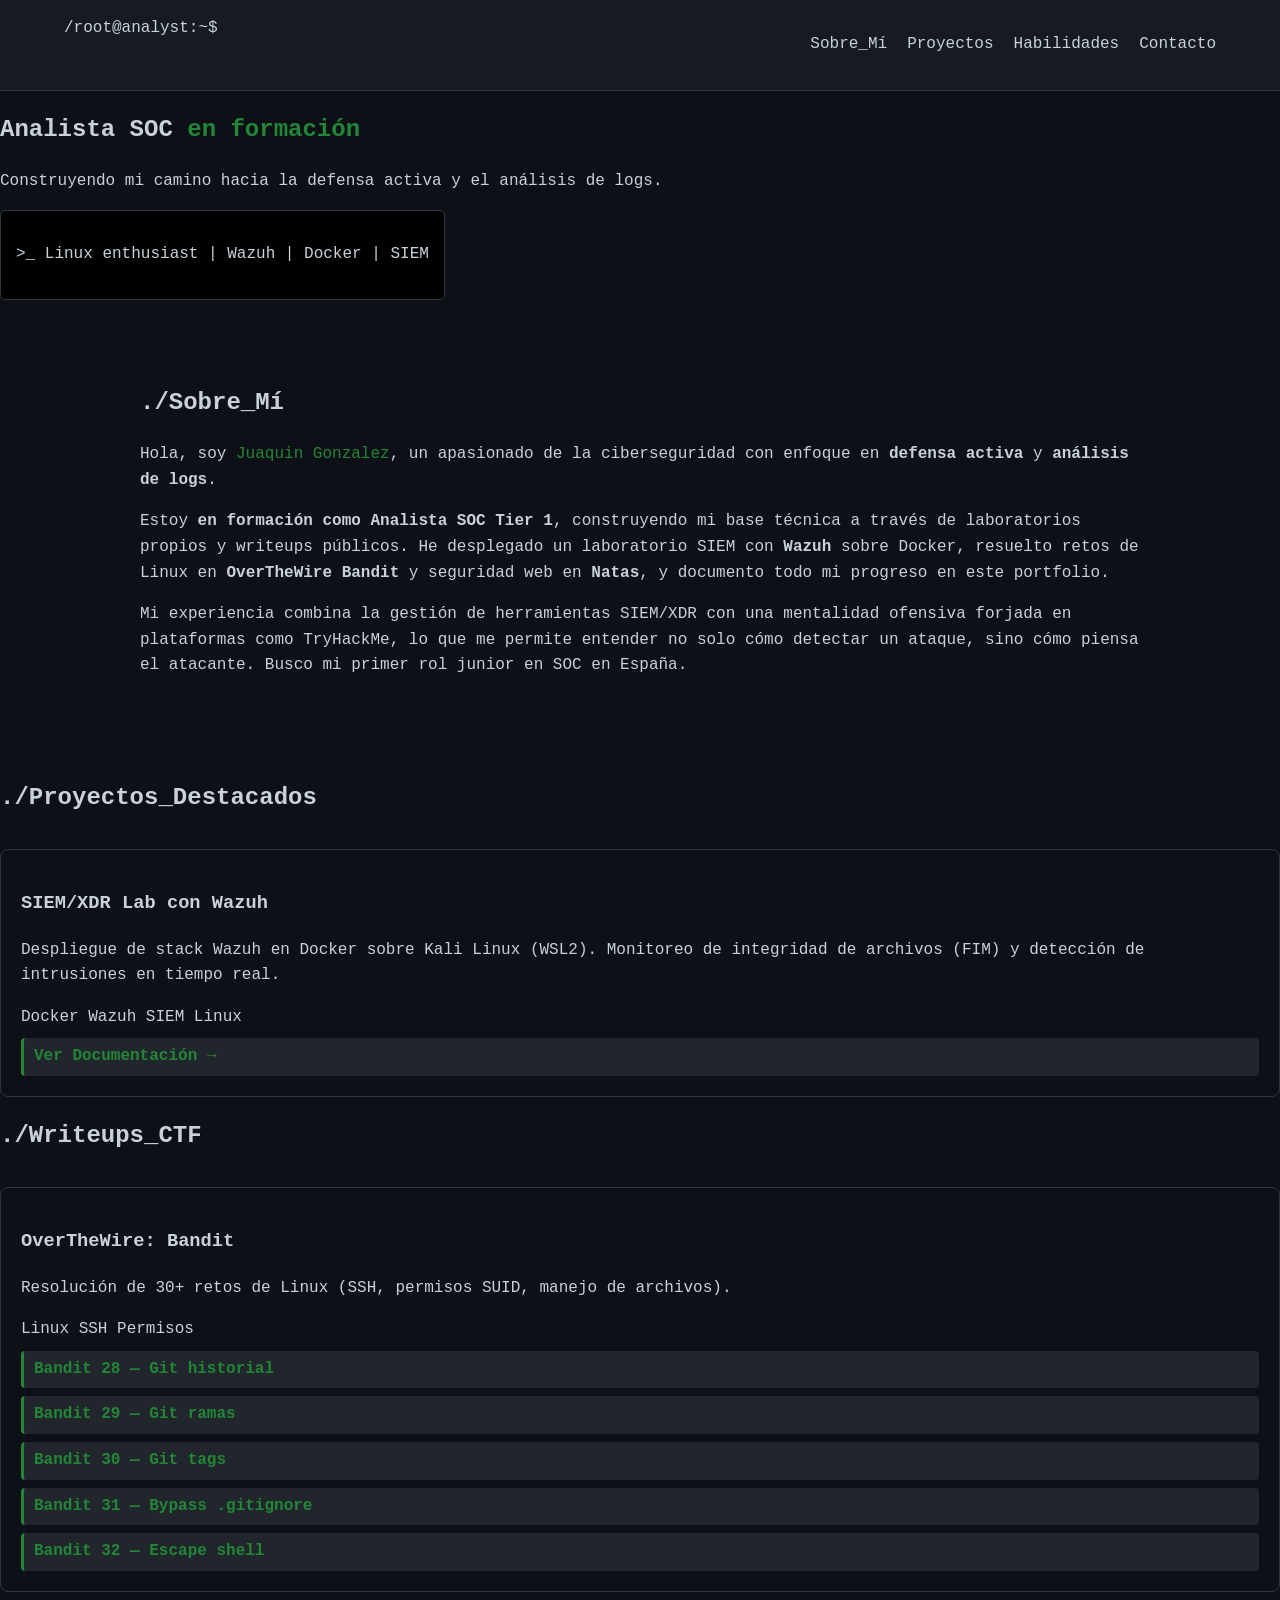
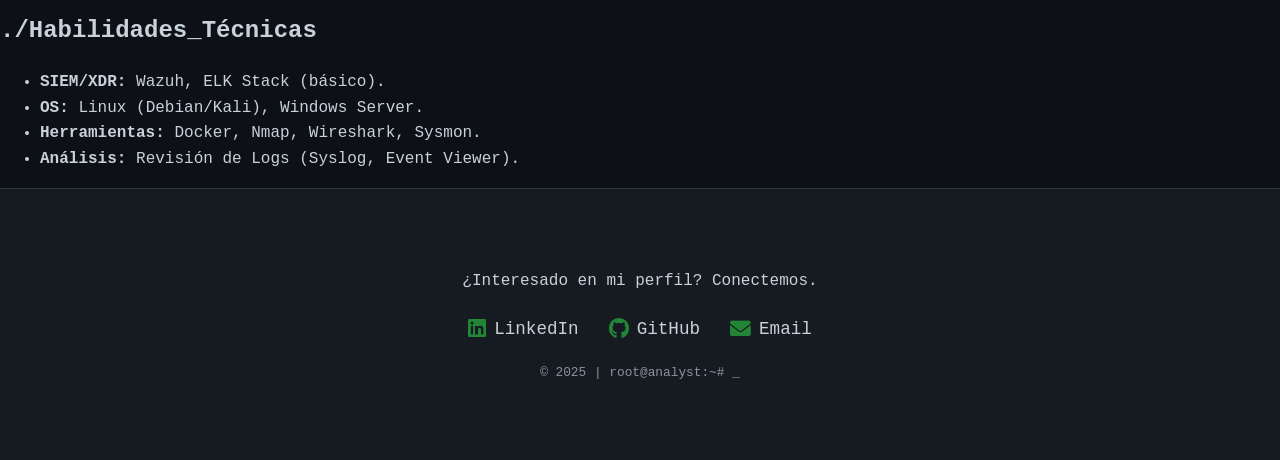
<file: index.html>
<!DOCTYPE html>
<html lang="es">
<head>
    <meta charset="UTF-8">
    <meta name="viewport" content="width=device-width, initial-scale=1.0">
    <title>Cyber Portfolio | Analista SOC en Formación</title>
    <link rel="stylesheet" href="css/style.css">
    <link rel="stylesheet" href="https://cdnjs.cloudflare.com/ajax/libs/font-awesome/6.0.0/css/all.min.css">
</head>
<body>

    <header>
        <nav>
            <div class="logo">/root@analyst:~$</div>
            <ul>
                <li><a href="#about">Sobre_Mí</a></li>
                <li><a href="#projects">Proyectos</a></li>
                <li><a href="#skills">Habilidades</a></li>
                <li><a href="#contact">Contacto</a></li>
            </ul>
        </nav>
    </header>

    <section id="hero">
        <div class="hero-content">
            <h1>Analista SOC <span class="highlight">en formación</span></h1>
            <p>Construyendo mi camino hacia la defensa activa y el análisis de logs.</p>
            <div class="terminal-window">
                <p>>_ Linux enthusiast | Wazuh | Docker | SIEM</p>
            </div>
        </div>
    </section>

    <section id="about">
        <h2>./Sobre_Mí</h2>
        <div class="about-container">
            <p>
                Hola, soy <span class="highlight">Juaquin Gonzalez</span>, un apasionado de la ciberseguridad con enfoque en <strong>defensa activa</strong> y <strong>análisis de logs</strong>.
            </p>
            <p>
                Estoy <strong>en formación como Analista SOC Tier 1</strong>, construyendo mi base técnica a través de laboratorios propios y writeups públicos. He desplegado un laboratorio SIEM con <strong>Wazuh</strong> sobre Docker, resuelto retos de Linux en <strong>OverTheWire Bandit</strong> y seguridad web en <strong>Natas</strong>, y documento todo mi progreso en este portfolio.
            </p>
            <p>
                Mi experiencia combina la gestión de herramientas SIEM/XDR con una mentalidad ofensiva forjada en plataformas como TryHackMe, lo que me permite entender no solo cómo detectar un ataque, sino cómo piensa el atacante. Busco mi primer rol junior en SOC en España.
            </p>
        </div>
    </section>

    <section id="projects">
        <h2>./Proyectos_Destacados</h2>
        <div class="project-grid">
            <article class="project-card">
                <h3>SIEM/XDR Lab con Wazuh</h3>
                <p>Despliegue de stack Wazuh en Docker sobre Kali Linux (WSL2). Monitoreo de integridad de archivos (FIM) y detección de intrusiones en tiempo real.</p>
                <div class="tags">
                    <span>Docker</span> <span>Wazuh</span> <span>SIEM</span> <span>Linux</span>
                </div>
                <a href="proyecto.html?id=wazuh-lab" class="btn">Ver Documentación →</a>
            </article>
        </div>
    </section>

    <section id="writeups">
        <h2>./Writeups_CTF</h2>
        <div class="project-grid" id="writeups-grid">
            <article class="project-card">
                <h3>OverTheWire: Bandit</h3>
                <p>Resolución de 30+ retos de Linux (SSH, permisos SUID, manejo de archivos).</p>
                <div class="tags">
                    <span>Linux</span> <span>SSH</span> <span>Permisos</span>
                </div>
                <a href="writeup.html?id=bandit28" class="btn">Bandit 28 — Git historial</a>
                <a href="writeup.html?id=bandit29" class="btn">Bandit 29 — Git ramas</a>
                <a href="writeup.html?id=bandit30" class="btn">Bandit 30 — Git tags</a>
                <a href="writeup.html?id=bandit31" class="btn">Bandit 31 — Bypass .gitignore</a>
                <a href="writeup.html?id=bandit32" class="btn">Bandit 32 — Escape shell</a>
            </article>
        </div>
    </section>

    <section id="skills">
        <h2>./Habilidades_Técnicas</h2>
        <div class="skills-container">
            <ul>
                <li><strong>SIEM/XDR:</strong> Wazuh, ELK Stack (básico).</li>
                <li><strong>OS:</strong> Linux (Debian/Kali), Windows Server.</li>
                <li><strong>Herramientas:</strong> Docker, Nmap, Wireshark, Sysmon.</li>
                <li><strong>Análisis:</strong> Revisión de Logs (Syslog, Event Viewer).</li>
            </ul>
        </div>
    </section>

    <footer id="contact">
        <p>¿Interesado en mi perfil? Conectemos.</p>
        <div class="social-links">
            <a href="https://www.linkedin.com/in/juaquin-gonzalez-483a16198/" target="_blank">
                <i class="fab fa-linkedin"></i> LinkedIn
            </a>
            <a href="https://github.com/juakolp25" target="_blank">
                <i class="fab fa-github"></i> GitHub
            </a>
            <a href="mailto:juaquingonzalez012@gmail.com">
                <i class="fas fa-envelope"></i> Email
            </a>
        </div>
        <p style="margin-top: 20px; font-size: 0.8rem; color: #8b949e;">
            &copy; 2025 | root@analyst:~# _
        </p>
    </footer>

</body>
</html>
</file>
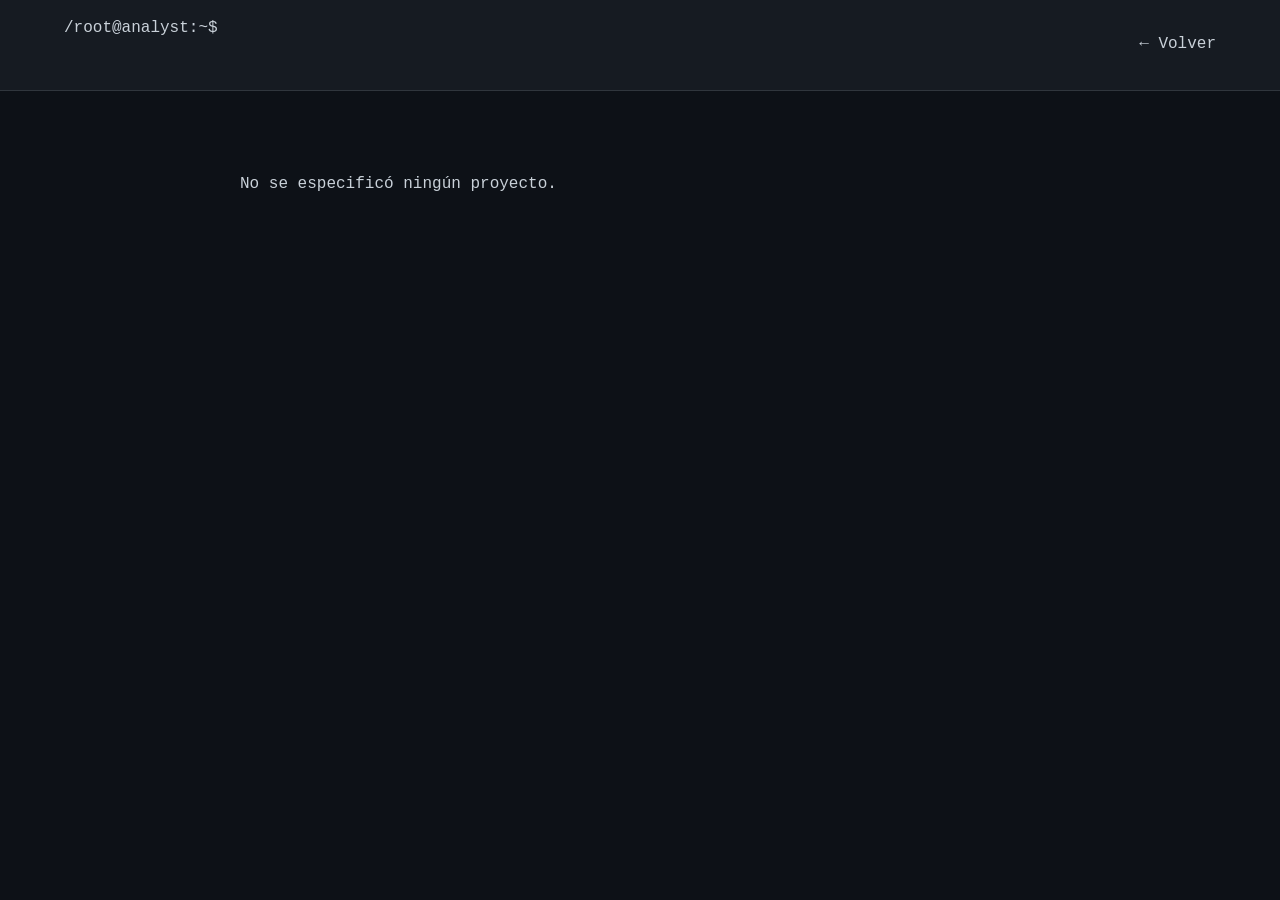
<file: proyecto.html>
<!DOCTYPE html>
<html lang="es">
<head>
    <meta charset="UTF-8">
    <meta name="viewport" content="width=device-width, initial-scale=1.0">
    <title>Proyecto | Cyber Portfolio</title>
    <link rel="stylesheet" href="css/style.css">
</head>
<body>

    <header>
        <nav>
            <div class="logo">/root@analyst:~$</div>
            <ul>
                <li><a href="index.html">← Volver</a></li>
            </ul>
        </nav>
    </header>

    <main id="proyecto-container">
        <p>Cargando proyecto...</p>
    </main>

    <script>
        // 1. Obtener el ID de la URL
        const params = new URLSearchParams(window.location.search);
        const id = params.get('id');
        const container = document.getElementById('proyecto-container');

        if (!id) {
            container.innerHTML = '<p>No se especificó ningún proyecto.</p>';
        } else {
            // 2. Cargar el JSON
            fetch('json/proyecto.json')
                .then(res => res.json())
                .then(data => {
                    const proyecto = data[id];
                    if (!proyecto) {
                        container.innerHTML = '<p>Proyecto no encontrado.</p>';
                        return;
                    }
                    // 3. Renderizar el proyecto
                    container.innerHTML = `
                        <h1>${proyecto.titulo}</h1>
                        <p class="meta">
                            ${proyecto.tipo} · ${proyecto.fecha}
                        </p>
                        <div class="tags">
                            ${proyecto.tags.map(t => `<span>${t}</span>`).join('')}
                        </div>
                        <article class="proyecto-content">
                            ${proyecto.contenido}
                        </article>
                    `;
                    document.title = proyecto.titulo + ' | Cyber Portfolio';
                })
                .catch(err => {
                    console.error(err);
                    container.innerHTML = '<p>Error cargando el proyecto.</p>';
                });
        }
    </script>

</body>
</html>
</file>
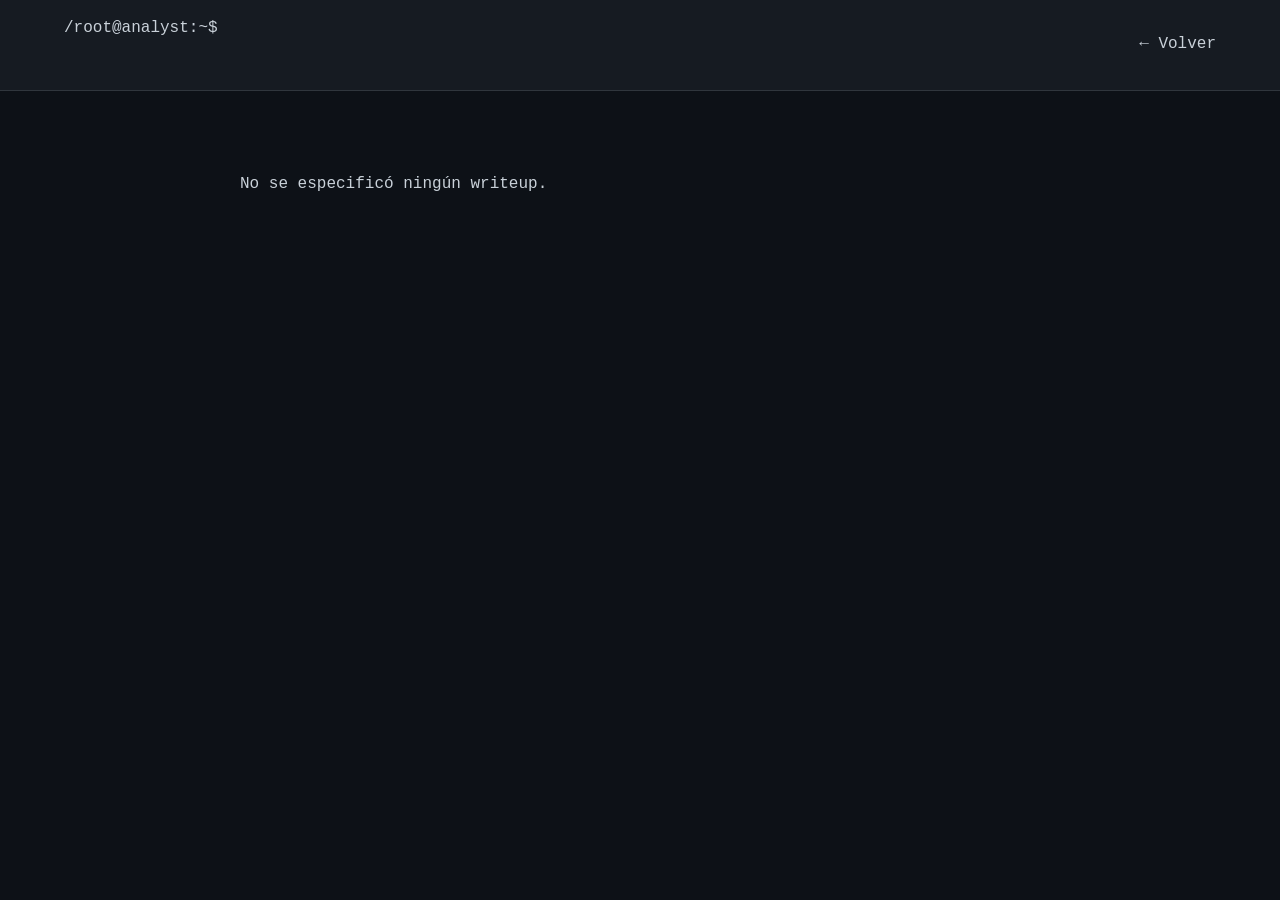
<file: writeup.html>
<!DOCTYPE html>
<html lang="es">
<head>
    <meta charset="UTF-8">
    <meta name="viewport" content="width=device-width, initial-scale=1.0">
    <title>Writeup | Cyber Portfolio</title>
    <link rel="stylesheet" href="css/style.css">
</head>
<body>

    <header>
        <nav>
            <div class="logo">/root@analyst:~$</div>
            <ul>
                <li><a href="index.html">← Volver</a></li>
            </ul>
        </nav>
    </header>

    <main id="writeup-container">
        <p>Cargando writeup...</p>
    </main>

    <script>
        // 1. Obtener el ID de la URL
        const params = new URLSearchParams(window.location.search);
        const id = params.get('id');
        const container = document.getElementById('writeup-container');

        if (!id) {
            container.innerHTML = '<p>No se especificó ningún writeup.</p>';
        } else {
            // 2. Cargar el JSON
            fetch('json/writeup.json')
                .then(res => res.json())
                .then(data => {
                    const writeup = data[id];
                    if (!writeup) {
                        container.innerHTML = '<p>Writeup no encontrado.</p>';
                        return;
                    }
                    // 3. Renderizar el writeup
                    container.innerHTML = `
                        <h1>${writeup.titulo}</h1>
                        <p class="meta">
                            ${writeup.plataforma} · ${writeup.fecha} · Dificultad: ${writeup.dificultad}
                        </p>
                        <div class="tags">
                            ${writeup.tags.map(t => `<span>${t}</span>`).join('')}
                        </div>
                        <article class="writeup-content">
                            ${writeup.contenido}
                        </article>
                    `;
                    document.title = writeup.titulo + ' | Cyber Portfolio';
                })
                .catch(err => {
                    console.error(err);
                    container.innerHTML = '<p>Error cargando el writeup.</p>';
                });
        }
    </script>

</body>
</html>
</file>
<file: css/style.css>
:root {
    --bg-color: #0d1117;
    --text-color: #c9d1d9;
    --accent-color: #238636; /* Verde GitHub */
    --header-color: #161b22;
}

body {
    background-color: var(--bg-color);
    color: var(--text-color);
    font-family: 'Courier New', Courier, monospace;
    line-height: 1.6;
    margin: 0;
}

nav {
    display: flex;
    justify-content: space-between;
    padding: 1rem 5%;
    background: var(--header-color);
    border-bottom: 1px solid #30363d;
}

nav ul { display: flex; list-style: none; }
nav ul li { margin-left: 20px; }
nav a { color: var(--text-color); text-decoration: none; }
nav a:hover { color: var(--accent-color); }

.highlight { color: var(--accent-color); }

.terminal-window {
    background: #000;
    padding: 15px;
    border-radius: 5px;
    border: 1px solid #30363d;
    display: inline-block;
}

.project-grid {
    display: grid;
    grid-template-columns: repeat(auto-fit, minmax(280px, 1fr));
    gap: 20px;
    margin-top: 2rem;
}

.project-card {
    border: 1px solid #30363d;
    padding: 20px;
    border-radius: 8px;
    transition: 0.3s;
}

.project-card:hover { border-color: var(--accent-color); }

.btn {
    display: inline-block;
    margin-top: 10px;
    color: var(--accent-color);
    text-decoration: none;
    font-weight: bold;
}

.project-card .btn {
    display: block;
    margin-top: 8px;
    padding: 6px 10px;
    background: #21262d;
    border-radius: 4px;
    border-left: 3px solid var(--accent-color);
    transition: 0.2s;
}

.project-card .btn:hover {
    background: #30363d;
    transform: translateX(4px);
}

p a { color: var(--text-color); text-decoration: none; }
p a:hover { color: var(--accent-color); }

/* --- Estilos para Writeups y Proyectos --- */

#writeup-container,
#proyecto-container {
    max-width: 800px;
    margin: 2rem auto;
    padding: 2rem;
    line-height: 1.7;
}

#writeup-container h1,
#proyecto-container h1 {
    font-size: 2rem;
    margin-bottom: 0.5rem;
}

#writeup-container .meta,
#proyecto-container .meta {
    color: #8b949e;
    margin-bottom: 1rem;
}

#writeup-container .tags span,
#proyecto-container .tags span {
    display: inline-block;
    background: #21262d;
    color: #58a6ff;
    padding: 2px 8px;
    border-radius: 4px;
    font-size: 0.8rem;
    margin-right: 5px;
}

#writeup-container .writeup-content h3,
#proyecto-container .proyecto-content h3 {
    margin-top: 1.5rem;
    color: #58a6ff;
}

#writeup-container h4,
#proyecto-container h4 {
    margin-top: 1.2rem;
    margin-bottom: 0.5rem;
    color: var(--accent-color);
    font-size: 1rem;
}

#writeup-container ul,
#proyecto-container ul {
    padding-left: 1.5rem;
    margin: 1rem 0;
}

#writeup-container li,
#proyecto-container li {
    margin-bottom: 0.5rem;
}

.date {
    font-style: italic;
    color: #8b949e; /* Gris suave para fechas */
}

code {
    background-color: #161b22;
    padding: 2px 6px;
    border-radius: 4px;
    color: #ff7b72; /* Color rojizo para código/comandos */
}

pre {
    background-color: #161b22;
    padding: 12px;
    border-radius: 6px;
    overflow-x: auto;
    border: 1px solid #30363d;
    margin: 1rem 0;
}

pre code {
    background-color: transparent;
    padding: 0;
    color: #c9d1d9;
    font-size: 0.9rem;
}

/* --- Estilos para la sección Sobre Mí --- */

#about {
    padding: 4rem 5%;
    max-width: 1000px;
    margin: 0 auto;
}

.about-wrapper {
    display: flex;
    align-items: center;
    gap: 40px;
    background: var(--header-color);
    padding: 30px;
    border: 1px solid #30363d;
    border-radius: 8px;
}

.about-icon {
    font-size: 5rem;
    color: var(--accent-color);
    flex-shrink: 0;
}

.about-text p {
    margin-bottom: 1rem;
    text-align: left; /* Alineación a la izquierda para que no se vea raro el espacio */
}

footer {
    padding: 4rem 5%;
    background: var(--header-color);
    text-align: center;
    border-top: 1px solid #30363d;
}

.social-links {
    display: flex;
    justify-content: center;
    gap: 30px;
    margin-top: 20px;
    flex-wrap: wrap;
}

.social-links a {
    color: var(--text-color);
    text-decoration: none;
    font-size: 1.1rem;
    transition: 0.3s;
    display: flex;
    align-items: center;
    gap: 8px;
}

.social-links a i {
    color: var(--accent-color);
    font-size: 1.3rem;
}

.social-links a:hover {
    color: var(--accent-color);
    transform: translateY(-3px);
}

/* Para que en el celular se ponga uno debajo del otro */
@media (max-width: 768px) {
    .about-wrapper {
        flex-direction: column;
        text-align: center;
    }
}

/* --- Navegación Responsiva --- */

@media (max-width: 768px) {
    nav {
        flex-direction: column; /* Pone el logo arriba y los links abajo */
        align-items: center;
        padding: 1rem 0;
    }

    nav ul {
        flex-wrap: wrap; /* Permite que los links salten de línea si no caben */
        justify-content: center;
        padding: 0;
        margin-top: 15px;
    }

    nav ul li {
        margin: 5px 10px; /* Espaciado más equilibrado en móvil */
    }

    #hero h1 {
        font-size: 1.5rem; /* Achica un poco el título para que no se corte */
    }
}
</file>
